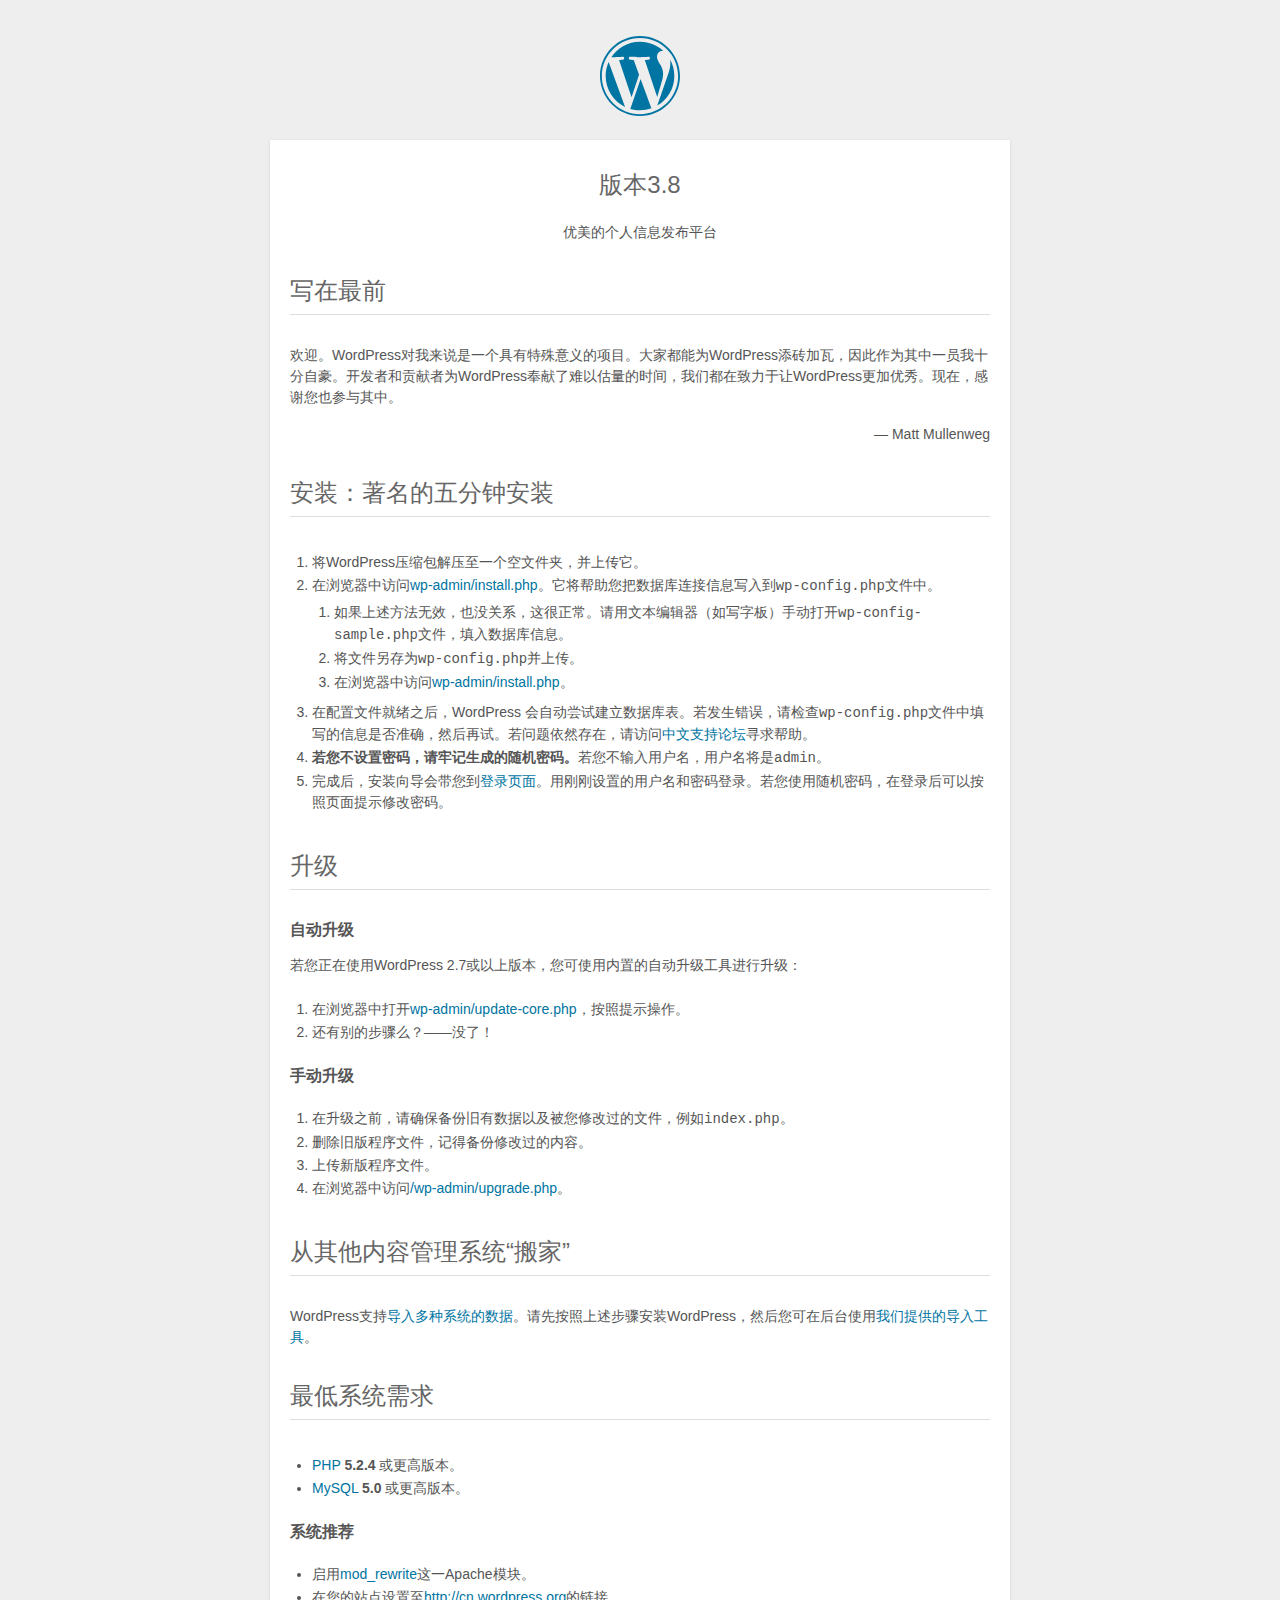
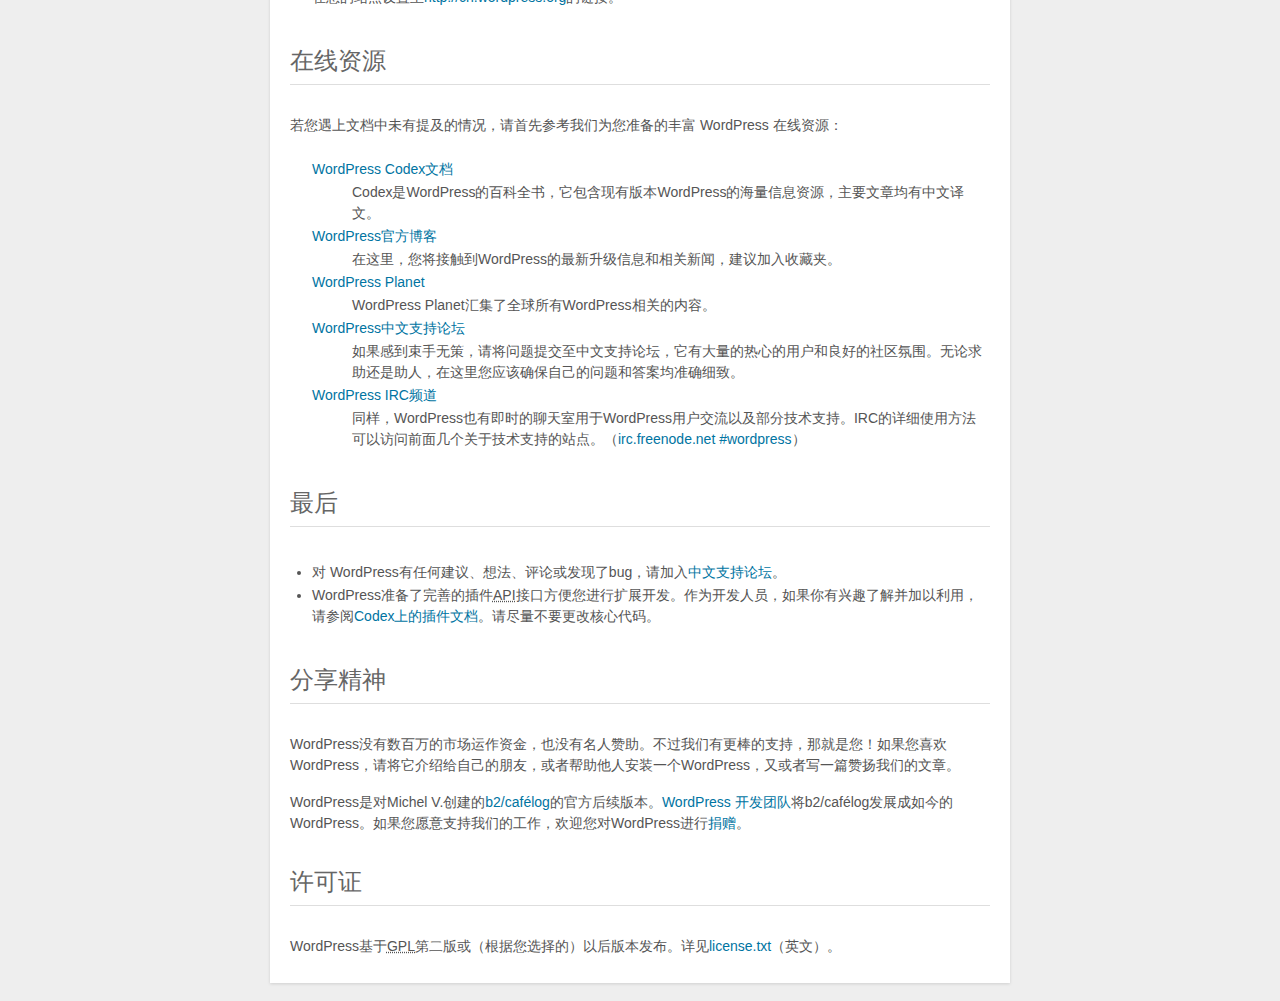
<file: readme.html>
<!DOCTYPE html>
<html>
<head>
	<meta name="viewport" content="width=device-width" />
	<meta http-equiv="Content-Type" content="text/html; charset=utf-8" />
	<title>WordPress &#8250; 说明</title>
	<link rel="stylesheet" href="wp-admin/css/install.css?ver=20100228" type="text/css" />
</head>
<body>
<h1 id="logo">
	<a href="http://wordpress.org/"><img alt="WordPress" src="wp-admin/images/wordpress-logo.png" /></a>
	<br /> 版本3.8
</h1>
<p style="text-align: center">优美的个人信息发布平台</p>

<h1>写在最前</h1>
<p>欢迎。WordPress对我来说是一个具有特殊意义的项目。大家都能为WordPress添砖加瓦，因此作为其中一员我十分自豪。开发者和贡献者为WordPress奉献了难以估量的时间，我们都在致力于让WordPress更加优秀。现在，感谢您也参与其中。</p>
<p style="text-align: right">&#8212; Matt Mullenweg</p>

<h1>安装：著名的五分钟安装</h1>
<ol>
	<li>将WordPress压缩包解压至一个空文件夹，并上传它。</li>
	<li>在浏览器中访问<span class="file"><a href="wp-admin/install.php">wp-admin/install.php</a></span>。它将帮助您把数据库连接信息写入到<code>wp-config.php</code>文件中。
		<ol>
			<li>如果上述方法无效，也没关系，这很正常。请用文本编辑器（如写字板）手动打开<code>wp-config-sample.php</code>文件，填入数据库信息。</li>
			<li>将文件另存为<code>wp-config.php</code>并上传。</li>
			<li>在浏览器中访问<span class="file"><a href="wp-admin/install.php">wp-admin/install.php</a></span>。</li>
		</ol>
	</li>
	<li>在配置文件就绪之后，WordPress 会自动尝试建立数据库表。若发生错误，请检查<code>wp-config.php</code>文件中填写的信息是否准确，然后再试。若问题依然存在，请访问<a href="http://zh-cn.forums.wordpress.org/" title="WordPress支持论坛">中文支持论坛</a>寻求帮助。</li>
	<li><strong>若您不设置密码，请牢记生成的随机密码。</strong>若您不输入用户名，用户名将是<code>admin</code>。</li>
	<li>完成后，安装向导会带您到<a href="wp-login.php">登录页面</a>。用刚刚设置的用户名和密码登录。若您使用随机密码，在登录后可以按照页面提示修改密码。</li>
</ol>

<h1>升级</h1>
<h2>自动升级</h2>
<p>若您正在使用WordPress 2.7或以上版本，您可使用内置的自动升级工具进行升级：</p>
<ol>
	<li>在浏览器中打开<span class="file"><a href="wp-admin/update-core.php">wp-admin/update-core.php</a></span>，按照提示操作。</li>
	<li>还有别的步骤么？——没了！</li>
</ol>

<h2>手动升级</h2>
<ol>
	<li>在升级之前，请确保备份旧有数据以及被您修改过的文件，例如<code>index.php</code>。</li>
	<li>删除旧版程序文件，记得备份修改过的内容。</li>
	<li>上传新版程序文件。</li>
	<li>在浏览器中访问<span class="file"><a href="wp-admin/upgrade.php">/wp-admin/upgrade.php</a>。</span></li>
</ol>

<h1>从其他内容管理系统“搬家”</h1>
<p>WordPress支持<a href="http://codex.wordpress.org/Importing_Content">导入多种系统的数据</a>。请先按照上述步骤安装WordPress，然后您可在后台使用<a href="wp-admin/import.php" title="Import to WordPress">我们提供的导入工具</a>。</p>

<h1>最低系统需求</h1>
<ul>
	<li><a href="http://php.net/">PHP</a> <strong>5.2.4</strong> 或更高版本。</li>
	<li><a href="http://www.mysql.com/">MySQL</a> <strong>5.0</strong> 或更高版本。</li>
</ul>

<h2>系统推荐</h2>
<ul>
	<li>启用<a href="http://httpd.apache.org/docs/2.2/mod/mod_rewrite.html">mod_rewrite</a>这一Apache模块。</li>
	<li>在您的站点设置至<a href="http://cn.wordpress.org/">http://cn.wordpress.org</a>的链接。</li>
</ul>

<h1>在线资源</h1>
<p>若您遇上文档中未有提及的情况，请首先参考我们为您准备的丰富 WordPress 在线资源：</p>
<dl>
	<dt><a href="http://codex.wordpress.org/">WordPress Codex文档</a></dt>
		<dd>Codex是WordPress的百科全书，它包含现有版本WordPress的海量信息资源，主要文章均有中文译文。</dd>
	<dt><a href="http://wordpress.org/news/">WordPress官方博客</a></dt>
		<dd>在这里，您将接触到WordPress的最新升级信息和相关新闻，建议加入收藏夹。</dd>
	<dt><a href="http://planet.wordpress.org/">WordPress Planet</a></dt>
		<dd>WordPress Planet汇集了全球所有WordPress相关的内容。</dd>
	<dt><a href="http://zh-cn.forums.wordpress.org/forum/issues">WordPress中文支持论坛</a></dt>
		<dd>如果感到束手无策，请将问题提交至中文支持论坛，它有大量的热心的用户和良好的社区氛围。无论求助还是助人，在这里您应该确保自己的问题和答案均准确细致。</dd>
	<dt><a href="http://codex.wordpress.org/IRC">WordPress IRC频道</a></dt>
		<dd>同样，WordPress也有即时的聊天室用于WordPress用户交流以及部分技术支持。IRC的详细使用方法可以访问前面几个关于技术支持的站点。（<a href="irc://irc.freenode.net/wordpress">irc.freenode.net #wordpress</a>）</dd>
</dl>

<h1>最后</h1>
<ul>
	<li>对 WordPress有任何建议、想法、评论或发现了bug，请加入<a href="http://zh-cn.forums.wordpress.org/">中文支持论坛</a>。</li>
        <li>WordPress准备了完善的插件<abbr title="应用编程接口">API</abbr>接口方便您进行扩展开发。作为开发人员，如果你有兴趣了解并加以利用，请参阅<a href="http://codex.wordpress.org/Plugin_API">Codex上的插件文档</a>。请尽量不要更改核心代码。</li>
</ul>

<h1>分享精神</h1>
<p>WordPress没有数百万的市场运作资金，也没有名人赞助。不过我们有更棒的支持，那就是您！如果您喜欢WordPress，请将它介绍给自己的朋友，或者帮助他人安装一个WordPress，又或者写一篇赞扬我们的文章。</p>

<p>WordPress是对Michel V.创建的<a href="http://cafelog.com/">b2/caf&#233;log</a>的官方后续版本。<a href="http://wordpress.org/about/">WordPress 开发团队</a>将b2/caf&#233;log发展成如今的WordPress。如果您愿意支持我们的工作，欢迎您对WordPress进行<a href="http://wordpress.org/donate/">捐赠</a>。</p>

<h1>许可证</h1>
<p>WordPress基于<abbr title="GNU通用公共许可证">GPL</abbr>第二版或（根据您选择的）以后版本发布。详见<a href="license.txt">license.txt</a>（英文）。</p>

</body>
</html>
</file>
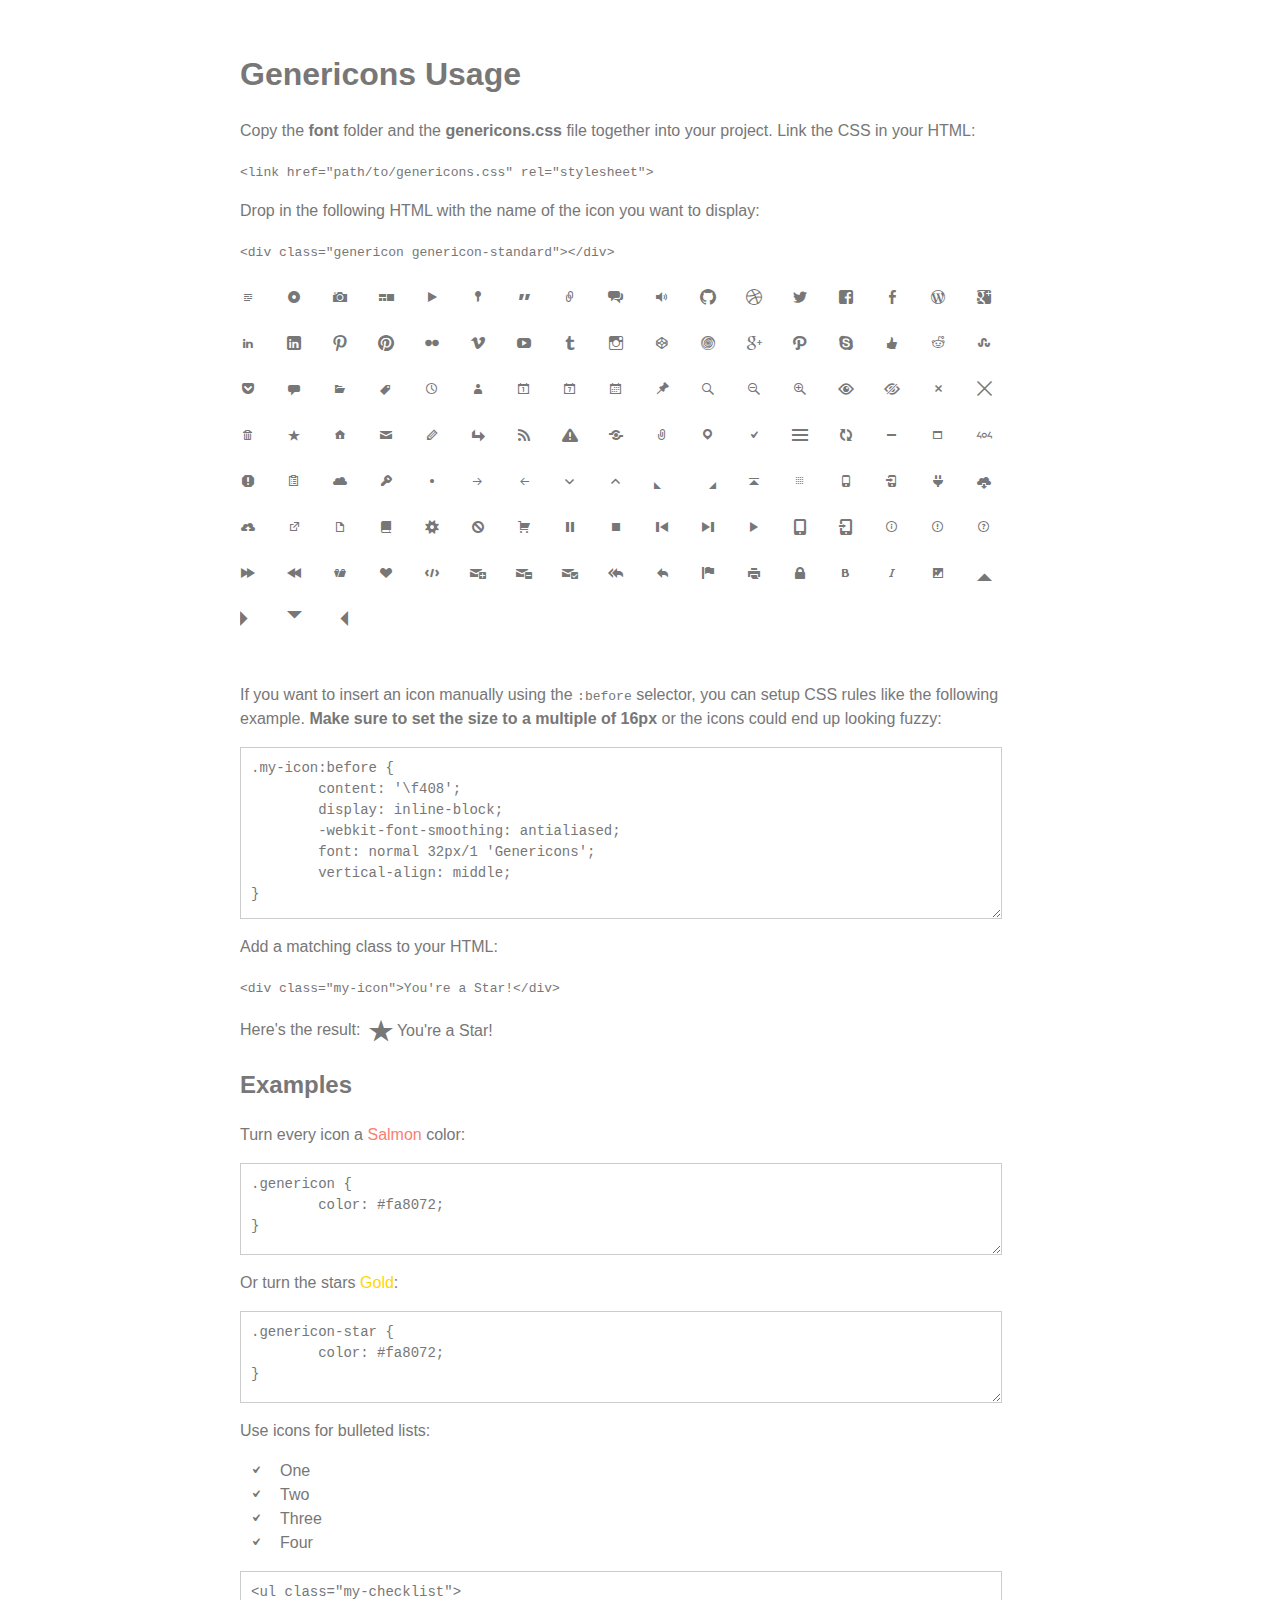
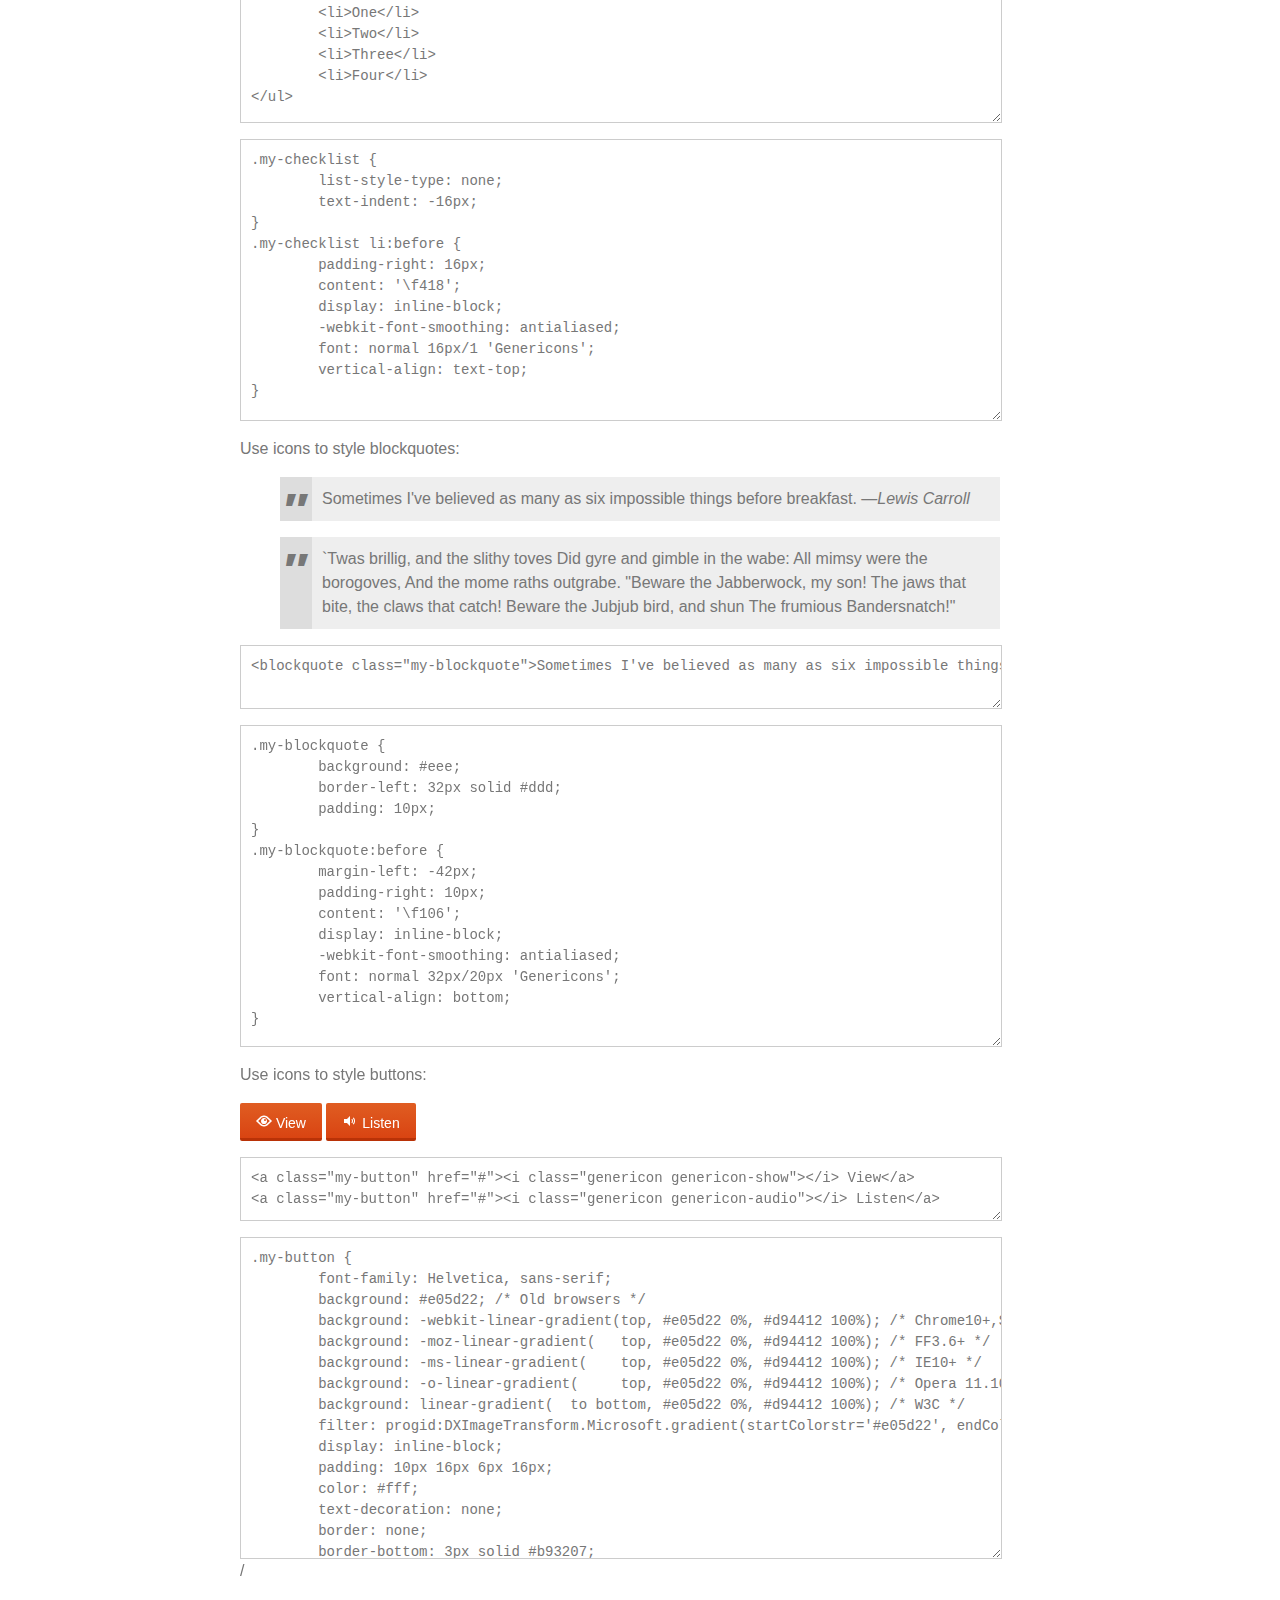
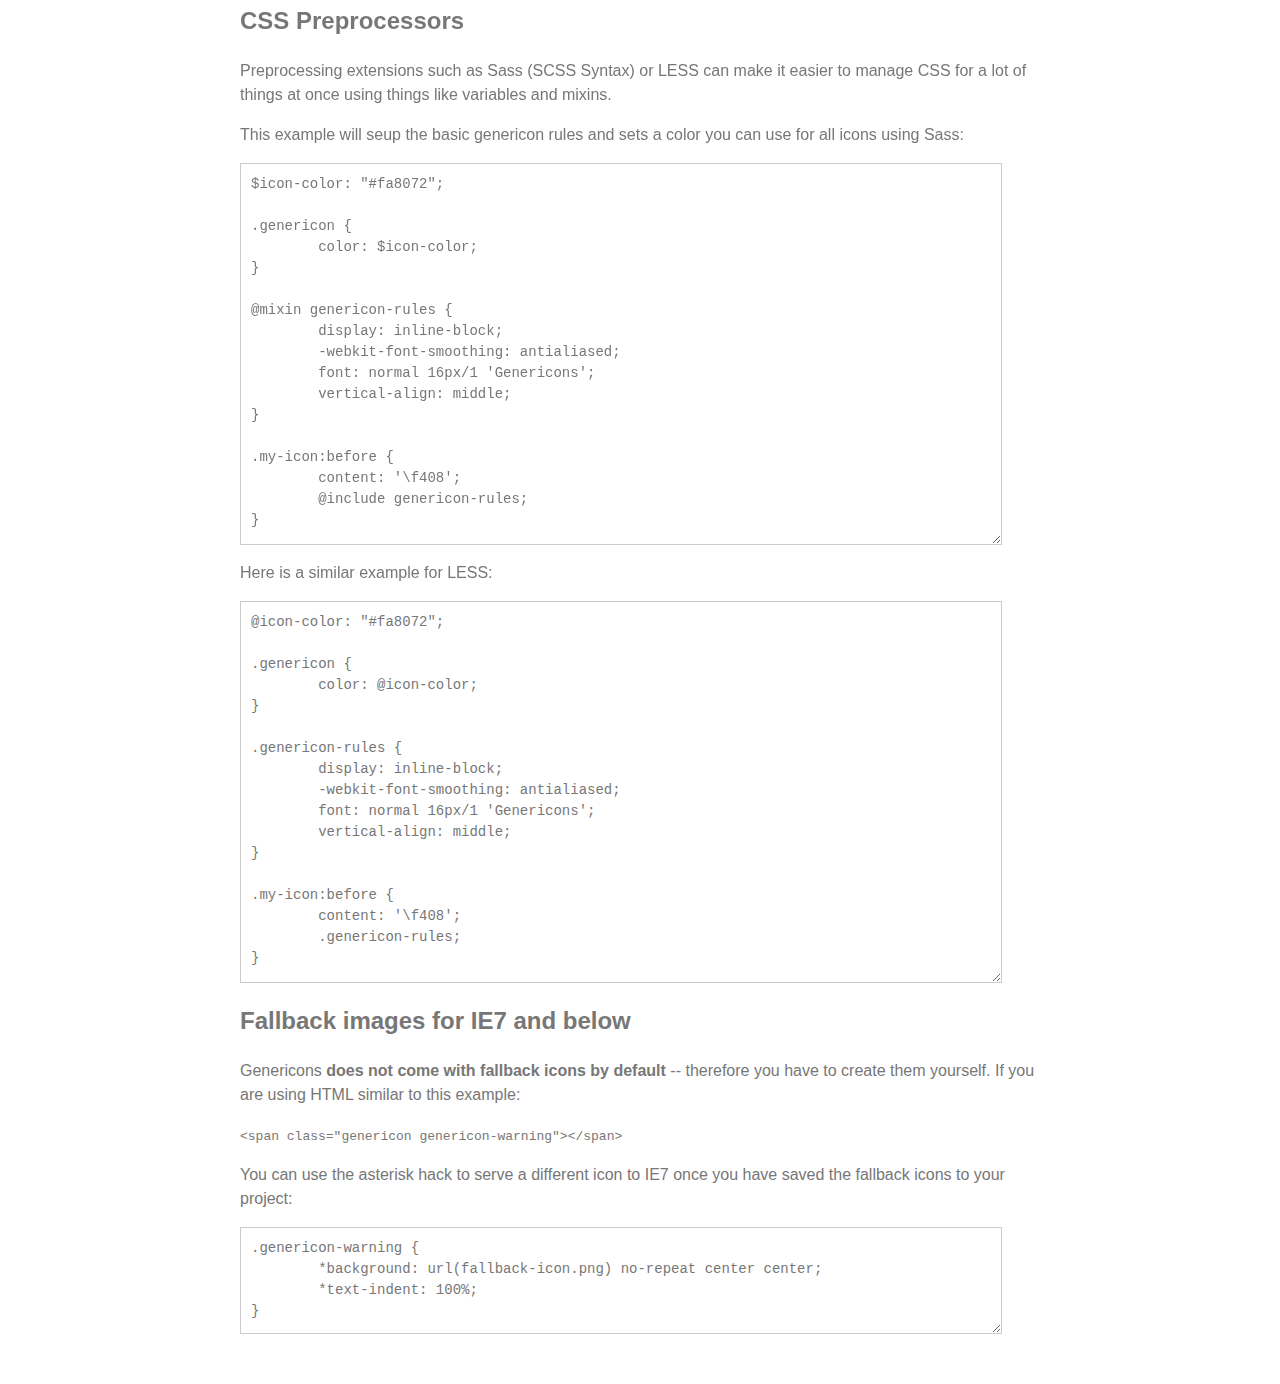
<file: wp-content/themes/twentyfourteen/genericons/example.html>
<!DOCTYPE html>
<html dir="ltr" lang="en">
<head>
<title>Genericons</title>
<link rel="stylesheet" href="genericons.css">
<style type="text/css">
body {
	font-family: sans-serif;
	line-height: 1.5;
	width: 800px;
	margin: 50px auto;
	color: #777;
	background: white;
}
.icons {
	overflow: hidden;
	padding: 10px 0;
}
.icons div {
	cursor: pointer;
	float: left;
	margin: 0 30px 30px 0;
}
.icons:hover div {
	background: #f7f7f7;
}
.code {
        display: block;
        font: 14px/1.5 monospace;
        width: 740px;
        white-space: pre;
        border: 1px solid #ccc;
        padding: 10px;
        color: #777;
        overflow: auto;
}
.my-icon:before {
	content: '\f408';
        display: inline-block;
        -webkit-font-smoothing: antialiased;
        font: normal 32px/1 'Genericons';
        vertical-align: middle;
}
/* For the Examples */
.my-checklist {
	list-style-type: none;
	text-indent: -16px;
}
.my-checklist li:before {
	padding-right: 16px;
	content: '\f418';
        display: inline-block;
        -webkit-font-smoothing: antialiased;
        font: normal 16px/1 'Genericons';
        vertical-align: text-top;
}
.my-blockquote {
	background: #eee;
	border-left: 32px solid #ddd;
	padding: 10px;
}
.my-blockquote:before {
	margin-left: -42px;
	padding-right: 10px;
        content: '\f106';
        display: inline-block;
        -webkit-font-smoothing: antialiased;
        font: normal 32px/20px 'Genericons';
        vertical-align: bottom;
}
.my-button {
	font-family: Helvetica, sans-serif;
	font-size: 14px;
	background: #e05d22; /* Old browsers */
	background: -webkit-linear-gradient(top, #e05d22 0%, #d94412 100%); /* Chrome10+,Safari5.1+ */
	background: -moz-linear-gradient(   top, #e05d22 0%, #d94412 100%); /* FF3.6+ */
	background: -ms-linear-gradient(    top, #e05d22 0%, #d94412 100%); /* IE10+ */
	background: -o-linear-gradient(     top, #e05d22 0%, #d94412 100%); /* Opera 11.10+ */
	background: linear-gradient(  to bottom, #e05d22 0%, #d94412 100%); /* W3C */
	filter: progid:DXImageTransform.Microsoft.gradient(startColorstr='#e05d22', endColorstr='#d94412', GradientType=0); /* IE6-9 */
	display: inline-block;
	padding: 10px 16px 4px 16px;
	color: #fff;
	text-decoration: none;
	border: none;
	border-bottom: 3px solid #b93207;
	border-radius: 2px;
}
.my-button:hover,
.my-button:focus {
	background: #ed6a31; /* Old browsers */
	background: -webkit-linear-gradient(top, #ed6a31 0%, #e55627 100%); /* Chrome10+,Safari5.1+ */
	background: -moz-linear-gradient(   top, #ed6a31 0%, #e55627 100%); /* FF3.6+ */
	background: -ms-linear-gradient(    top, #ed6a31 0%, #e55627 100%); /* IE10+ */
	background: -o-linear-gradient(     top, #ed6a31 0%, #e55627 100%); /* Opera 11.10+ */
	background: linear-gradient(  to bottom, #ed6a31 0%, #e55627 100%); /* W3C */
	filter: progid:DXImageTransform.Microsoft.gradient(startColorstr='#ed6a31', endColorstr='#e55627', GradientType=0); /* IE6-9 */
	outline: none;
}
.my-button:active {
	background: #d94412; /* Old browsers */
	background: -webkit-linear-gradient(top, #d94412 0%, #e05d22 100%); /* Chrome10+,Safari5.1+ */
	background: -moz-linear-gradient(   top, #d94412 0%, #e05d22 100%); /* FF3.6+ */
	background: -ms-linear-gradient(    top, #d94412 0%, #e05d22 100%); /* IE10+ */
	background: -o-linear-gradient(     top, #d94412 0%, #e05d22 100%); /* Opera 11.10+ */
	background: linear-gradient(  to bottom, #d94412 0%, #e05d22 100%); /* W3C */
	filter: progid:DXImageTransform.Microsoft.gradient(startColorstr='#d94412', endColorstr='#e05d22', GradientType=0); /* IE6-9 */
	border: none;
	border-top: 3px solid #b93207;
	padding: 6px 16px 7px 16px;
}
</style>
</head>
<body>

<div class="section">

	<h1>Genericons Usage</h1>

	<p>Copy the <strong>font</strong> folder and the <strong>genericons.css</strong> file together into your project. Link the CSS in your HTML:</p>

	<p><code>&lt;link href="path/to/genericons.css" rel="stylesheet"&gt;</code></p>

	<p>Drop in the following HTML with the name of the icon you want to display:</p>

	<p><code>&lt;div class="genericon genericon-standard"&gt;&lt;/div&gt;</code></p>

	<div class="icons">
	
		<!-- post formats -->
		<div alt="f100" class="genericon genericon-standard"></div>
		<div alt="f101" class="genericon genericon-aside"></div>
		<div alt="f102" class="genericon genericon-image"></div>
		<div alt="f103" class="genericon genericon-gallery"></div>
		<div alt="f104" class="genericon genericon-video"></div>
		<div alt="f105" class="genericon genericon-status"></div>
		<div alt="f106" class="genericon genericon-quote"></div>
		<div alt="f107" class="genericon genericon-link"></div>
		<div alt="f108" class="genericon genericon-chat"></div>
		<div alt="f109" class="genericon genericon-audio"></div>

		<!-- social icons -->
		<div alt="f200" class="genericon genericon-github"></div>
		<div alt="f201" class="genericon genericon-dribbble"></div>
		<div alt="f202" class="genericon genericon-twitter"></div>
		<div alt="f203" class="genericon genericon-facebook"></div>
		<div alt="f204" class="genericon genericon-facebook-alt"></div>
		<div alt="f205" class="genericon genericon-wordpress"></div>
		<div alt="f206" class="genericon genericon-googleplus"></div>
		<div alt="f207" class="genericon genericon-linkedin"></div>
		<div alt="f208" class="genericon genericon-linkedin-alt"></div>
		<div alt="f209" class="genericon genericon-pinterest"></div>
		<div alt="f210" class="genericon genericon-pinterest-alt"></div>
		<div alt="f211" class="genericon genericon-flickr"></div>
		<div alt="f212" class="genericon genericon-vimeo"></div>
		<div alt="f213" class="genericon genericon-youtube"></div>
		<div alt="f214" class="genericon genericon-tumblr"></div>
		<div alt="f215" class="genericon genericon-instagram"></div>
		<div alt="f216" class="genericon genericon-codepen"></div>
		<div alt="f217" class="genericon genericon-polldaddy"></div>
		<div alt="f218" class="genericon genericon-googleplus-alt"></div>
		<div alt="f219" class="genericon genericon-path"></div>
		<div alt="f220" class="genericon genericon-skype"></div>
		<div alt="f221" class="genericon genericon-digg"></div>
		<div alt="f222" class="genericon genericon-reddit"></div>
		<div alt="f223" class="genericon genericon-stumbleupon"></div>
		<div alt="f224" class="genericon genericon-pocket"></div>

		<!-- meta icons -->
		<div alt="f300" class="genericon genericon-comment"></div>
		<div alt="f301" class="genericon genericon-category"></div>
		<div alt="f302" class="genericon genericon-tag"></div>
		<div alt="f303" class="genericon genericon-time"></div>
		<div alt="f304" class="genericon genericon-user"></div>
		<div alt="f305" class="genericon genericon-day"></div>
		<div alt="f306" class="genericon genericon-week"></div>
		<div alt="f307" class="genericon genericon-month"></div>
		<div alt="f308" class="genericon genericon-pinned"></div>

		<!-- other icons -->
		<div alt="f400" class="genericon genericon-search"></div>
		<div alt="f401" class="genericon genericon-unzoom"></div>
		<div alt="f402" class="genericon genericon-zoom"></div>
		<div alt="f403" class="genericon genericon-show"></div>
		<div alt="f404" class="genericon genericon-hide"></div>
		<div alt="f405" class="genericon genericon-close"></div>
		<div alt="f406" class="genericon genericon-close-alt"></div>
		<div alt="f407" class="genericon genericon-trash"></div>
		<div alt="f408" class="genericon genericon-star"></div>
		<div alt="f409" class="genericon genericon-home"></div>
		<div alt="f410" class="genericon genericon-mail"></div>
		<div alt="f411" class="genericon genericon-edit"></div>
		<div alt="f412" class="genericon genericon-reply"></div>
		<div alt="f413" class="genericon genericon-feed"></div>
		<div alt="f414" class="genericon genericon-warning"></div>
		<div alt="f415" class="genericon genericon-share"></div>
		<div alt="f416" class="genericon genericon-attachment"></div>
		<div alt="f417" class="genericon genericon-location"></div>
		<div alt="f418" class="genericon genericon-checkmark"></div>
		<div alt="f419" class="genericon genericon-menu"></div>
		<div alt="f420" class="genericon genericon-refresh"></div>
		<div alt="f421" class="genericon genericon-minimize"></div>
		<div alt="f422" class="genericon genericon-maximize"></div>
		<div alt="f423" class="genericon genericon-404"></div>
		<div alt="f424" class="genericon genericon-spam"></div>
		<div alt="f425" class="genericon genericon-summary"></div>
		<div alt="f426" class="genericon genericon-cloud"></div>
		<div alt="f427" class="genericon genericon-key"></div>
		<div alt="f428" class="genericon genericon-dot"></div>
		<div alt="f429" class="genericon genericon-next"></div>
		<div alt="f430" class="genericon genericon-previous"></div>
		<div alt="f431" class="genericon genericon-expand"></div>
		<div alt="f432" class="genericon genericon-collapse"></div>
		<div alt="f433" class="genericon genericon-dropdown"></div>
		<div alt="f434" class="genericon genericon-dropdown-left"></div>
		<div alt="f435" class="genericon genericon-top"></div>
		<div alt="f436" class="genericon genericon-draggable"></div>
		<div alt="f437" class="genericon genericon-phone"></div>
		<div alt="f438" class="genericon genericon-send-to-phone"></div>
		<div alt="f439" class="genericon genericon-plugin"></div>
		<div alt="f440" class="genericon genericon-cloud-download"></div>
		<div alt="f441" class="genericon genericon-cloud-upload"></div>
		<div alt="f442" class="genericon genericon-external"></div>
		<div alt="f443" class="genericon genericon-document"></div>
		<div alt="f444" class="genericon genericon-book"></div>
		<div alt="f445" class="genericon genericon-cog"></div>
		<div alt="f446" class="genericon genericon-unapprove"></div>
		<div alt="f447" class="genericon genericon-cart"></div>
		<div alt="f448" class="genericon genericon-pause"></div>
		<div alt="f449" class="genericon genericon-stop"></div>
		<div alt="f450" class="genericon genericon-skip-back"></div>
		<div alt="f451" class="genericon genericon-skip-ahead"></div>
		<div alt="f452" class="genericon genericon-play"></div>
		<div alt="f453" class="genericon genericon-tablet"></div>
		<div alt="f454" class="genericon genericon-send-to-tablet"></div>
		<div alt="f455" class="genericon genericon-info"></div>
		<div alt="f456" class="genericon genericon-notice"></div>
		<div alt="f457" class="genericon genericon-help"></div>
		<div alt="f458" class="genericon genericon-fastforward"></div>
		<div alt="f459" class="genericon genericon-rewind"></div>
		<div alt="f460" class="genericon genericon-portfolio"></div>
		<div alt="f461" class="genericon genericon-heart"></div>
		<div alt="f462" class="genericon genericon-code"></div>
		<div alt="f463" class="genericon genericon-subscribe"></div>
		<div alt="f464" class="genericon genericon-unsubscribe"></div>
		<div alt="f465" class="genericon genericon-subscribed"></div>
		<div alt="f466" class="genericon genericon-reply-alt"></div>
		<div alt="f467" class="genericon genericon-reply-single"></div>
		<div alt="f468" class="genericon genericon-flag"></div>
		<div alt="f469" class="genericon genericon-print"></div>
		<div alt="f470" class="genericon genericon-lock"></div>
		<div alt="f471" class="genericon genericon-bold"></div>
		<div alt="f472" class="genericon genericon-italic"></div>
		<div alt="f473" class="genericon genericon-picture"></div>

		<!-- generic shapes -->
		<div alt="f500" class="genericon genericon-uparrow"></div>
		<div alt="f501" class="genericon genericon-rightarrow"></div>
		<div alt="f502" class="genericon genericon-downarrow"></div>
		<div alt="f503" class="genericon genericon-leftarrow"></div>

	</div>

	<p>If you want to insert an icon manually using the <code>:before</code> selector, you can setup CSS rules like the following example. <strong>Make sure to set the size to a multiple of 16px</strong> or the icons could end up looking fuzzy:</p>

<p><textarea class="code" style="min-height: 150px;" onclick="select();">.my-icon:before {
	content: '\f408';
        display: inline-block;
        -webkit-font-smoothing: antialiased;
        font: normal 32px/1 'Genericons';
        vertical-align: middle;
}</textarea></p>

	<p>Add a matching class to your HTML:</p>

	<p><code>&lt;div class="my-icon"&gt;You're a Star!&lt;/div&gt;</code></p>

	<p>Here's the result: <span class="my-icon">You're a Star!</span></p>

	<h2>Examples</h2>

	<p>Turn every icon a <span style="color: #fa8072;">Salmon</span> color:</p>

<p><textarea class="code" style="min-height: 70px" onclick="select();">
.genericon {
	color: #fa8072;
}</textarea></p>

	<p>Or turn the stars <span style="color: #ffd700;">Gold</span>:</p>

<p><textarea class="code" style="min-height: 70px" onclick="select();">
.genericon-star {
	color: #fa8072;
}</textarea></p>

	<p>Use icons for bulleted lists:</p>

	<ul class="my-checklist">
		<li>One</li>
		<li>Two</li>
		<li>Three</li>
		<li>Four</li>
	</ul>

<p><textarea class="code" style="min-height: 130px" onclick="select();">
<ul class="my-checklist">
	<li>One</li>
	<li>Two</li>
	<li>Three</li>
	<li>Four</li>
</ul></textarea></p>

<p><textarea class="code" style="min-height: 260px;" onclick="select();">
.my-checklist {
	list-style-type: none;
	text-indent: -16px;
}
.my-checklist li:before {
	padding-right: 16px;
	content: '\f418';
        display: inline-block;
        -webkit-font-smoothing: antialiased;
        font: normal 16px/1 'Genericons';
        vertical-align: text-top;
}</textarea></p>

	<p>Use icons to style blockquotes:</p>

	<blockquote class="my-blockquote">Sometimes I've believed as many as six impossible things before breakfast. &mdash;<em>Lewis Carroll</em></blockquote>
	<blockquote class="my-blockquote">`Twas brillig, and the slithy toves Did gyre and gimble in the wabe: All mimsy were the borogoves, And the mome raths outgrabe. "Beware the Jabberwock, my son!  The jaws that bite, the claws that catch!  Beware the Jubjub bird, and shun The frumious Bandersnatch!"</blockquote>

<p><textarea class="code" style="min-height: 40px;" onclick="select();"><blockquote class="my-blockquote">Sometimes I've believed as many as six impossible things before breakfast. &mdash;<em>Lewis Carroll</em></blockquote></textarea></p>

<p><textarea class="code" style="min-height: 300px;" onclick="select();">
.my-blockquote {
	background: #eee;
	border-left: 32px solid #ddd;
	padding: 10px;
}
.my-blockquote:before {
	margin-left: -42px;
	padding-right: 10px;
        content: '\f106';
        display: inline-block;
        -webkit-font-smoothing: antialiased;
        font: normal 32px/20px 'Genericons';
        vertical-align: bottom;
} </textarea></p>

	<p>Use icons to style buttons:</p>

	<a class="my-button" href="javascript:void()"><i class="genericon genericon-show"></i> View</a>
	<a class="my-button" href="javascript:void()"><i class="genericon genericon-audio"></i> Listen</a>

<p><textarea class="code" style="min-height: 40px;" onclick="select();"><a class="my-button" href="#"><i class="genericon genericon-show"></i> View</a>
<a class="my-button" href="#"><i class="genericon genericon-audio"></i> Listen</a></textarea></p>

<p><textarea class="code" style="min-height: 300px;" onclick="select();">
.my-button {
	font-family: Helvetica, sans-serif;
	background: #e05d22; /* Old browsers */
	background: -webkit-linear-gradient(top, #e05d22 0%, #d94412 100%); /* Chrome10+,Safari5.1+ */
	background: -moz-linear-gradient(   top, #e05d22 0%, #d94412 100%); /* FF3.6+ */
	background: -ms-linear-gradient(    top, #e05d22 0%, #d94412 100%); /* IE10+ */
	background: -o-linear-gradient(     top, #e05d22 0%, #d94412 100%); /* Opera 11.10+ */
	background: linear-gradient(  to bottom, #e05d22 0%, #d94412 100%); /* W3C */
	filter: progid:DXImageTransform.Microsoft.gradient(startColorstr='#e05d22', endColorstr='#d94412', GradientType=0); /* IE6-9 */
	display: inline-block;
	padding: 10px 16px 6px 16px;
	color: #fff;
	text-decoration: none;
	border: none;
	border-bottom: 3px solid #b93207;
	border-radius: 2px;
}

.my-button:hover,
.my-button:focus {
	background: #ed6a31; /* Old browsers */
	background: -webkit-linear-gradient(top, #ed6a31 0%, #e55627 100%); /* Chrome10+,Safari5.1+ */
	background: -moz-linear-gradient(   top, #ed6a31 0%, #e55627 100%); /* FF3.6+ */
	background: -ms-linear-gradient(    top, #ed6a31 0%, #e55627 100%); /* IE10+ */
	background: -o-linear-gradient(     top, #ed6a31 0%, #e55627 100%); /* Opera 11.10+ */
	background: linear-gradient(  to bottom, #ed6a31 0%, #e55627 100%); /* W3C */
	filter: progid:DXImageTransform.Microsoft.gradient(startColorstr='#ed6a31', endColorstr='#e55627', GradientType=0); /* IE6-9 */
	outline: none;
}

.my-button:active {
	background: #d94412; /* Old browsers */
	background: -webkit-linear-gradient(top, #d94412 0%, #e05d22 100%); /* Chrome10+,Safari5.1+ */
	background: -moz-linear-gradient(   top, #d94412 0%, #e05d22 100%); /* FF3.6+ */
	background: -ms-linear-gradient(    top, #d94412 0%, #e05d22 100%); /* IE10+ */
	background: -o-linear-gradient(     top, #d94412 0%, #e05d22 100%); /* Opera 11.10+ */
	background: linear-gradient(  to bottom, #d94412 0%, #e05d22 100%); /* W3C */
	filter: progid:DXImageTransform.Microsoft.gradient(startColorstr='#d94412', endColorstr='#e05d22', GradientType=0); /* IE6-9 */
	border: none;
	border-top: 3px solid #b93207;
	padding: 6px 16px 10px 16px;
}</textarea>/</p>

	<h2>CSS Preprocessors</h2>

	<p>Preprocessing extensions such as Sass (SCSS Syntax) or LESS</a> can make it easier to manage CSS for a lot of things at once using things like variables and mixins.</p>

	<p>This example will seup the basic genericon rules and sets a color you can use for all icons using Sass:</p>

<p><textarea class="code" style="min-height: 360px;" onclick="select();">$icon-color: "#fa8072";

.genericon {
        color: $icon-color;
}

@mixin genericon-rules {
        display: inline-block;
        -webkit-font-smoothing: antialiased;
        font: normal 16px/1 'Genericons';
        vertical-align: middle;
}

.my-icon:before {
	content: '\f408';
        @include genericon-rules;
}</textarea></p>

	<p>Here is a similar example for LESS:</p>

<p><textarea class="code" style="min-height: 360px;" onclick="select();">@icon-color: "#fa8072";

.genericon {
        color: @icon-color;
}

.genericon-rules {
        display: inline-block;
        -webkit-font-smoothing: antialiased;
        font: normal 16px/1 'Genericons';
        vertical-align: middle;
}

.my-icon:before {
	content: '\f408';
        .genericon-rules;
}</textarea></p>

	<h2>Fallback images for IE7 and below</h2>

	<p>Genericons <strong>does not come with fallback icons by default</strong> -- therefore you have to create them yourself. If you are using HTML similar to this example:

	<p><code>&lt;span class="genericon genericon-warning"&gt;&lt;/span&gt;</code></p>

	<p>You can use the asterisk hack to serve a different icon to IE7 once you have saved the fallback icons to your project:</p>

<textarea class="code" style="min-height: 85px;" onclick="select();">.genericon-warning {
        *background: url(fallback-icon.png) no-repeat center center;
        *text-indent: 100%;
}</textarea>

</div>

</body>
</html>
</file>
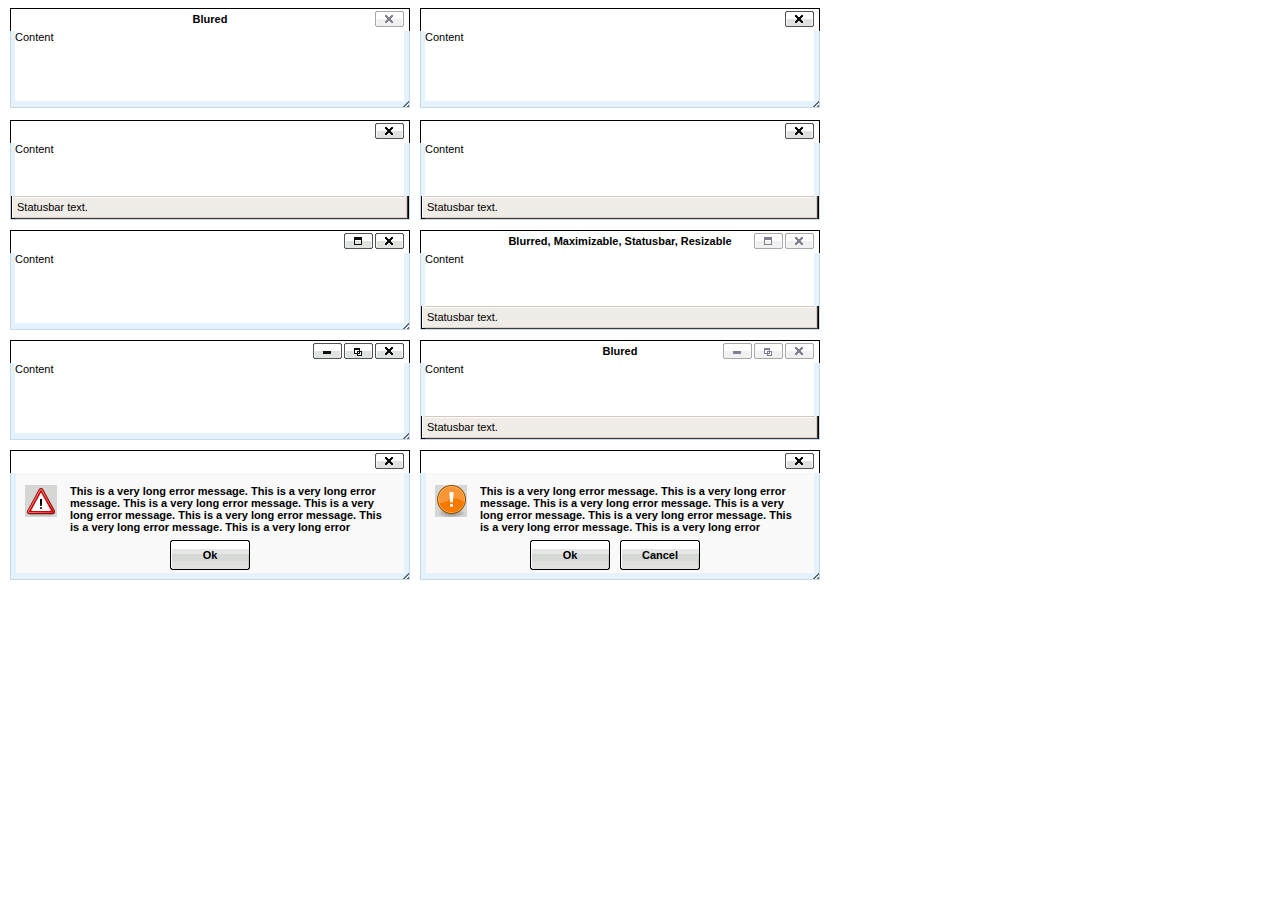
<file: wp-includes/js/tinymce/plugins/inlinepopups/template.htm>
<!-- <!DOCTYPE html PUBLIC "-//W3C//DTD XHTML 1.0 Strict//EN" "http://www.w3.org/TR/xhtml1/DTD/xhtml1-strict.dtd"> -->
<html xmlns="http://www.w3.org/1999/xhtml">
<head>
<title>Template for dialogs</title>
<link rel="stylesheet" type="text/css" href="skins/clearlooks2/window.css?ver=359-20131010" />
</head>
<body>

<div class="mceEditor">
	<div class="clearlooks2" style="width:400px; height:100px; left:10px;">
		<div class="mceWrapper">
			<div class="mceTop">
				<div class="mceLeft"></div>
				<div class="mceCenter"></div>
				<div class="mceRight"></div>
				<span>Blured</span>
			</div>

			<div class="mceMiddle">
				<div class="mceLeft"></div>
				<span>Content</span>
				<div class="mceRight"></div>
			</div>

			<div class="mceBottom">
				<div class="mceLeft"></div>
				<div class="mceCenter"></div>
				<div class="mceRight"></div>
				<span>Statusbar text.</span>
			</div>

			<a class="mceMove" href="#"></a>
			<a class="mceMin" href="#"></a>
			<a class="mceMax" href="#"></a>
			<a class="mceMed" href="#"></a>
			<a class="mceClose" href="#"></a>
			<a class="mceResize mceResizeN" href="#"></a>
			<a class="mceResize mceResizeS" href="#"></a>
			<a class="mceResize mceResizeW" href="#"></a>
			<a class="mceResize mceResizeE" href="#"></a>
			<a class="mceResize mceResizeNW" href="#"></a>
			<a class="mceResize mceResizeNE" href="#"></a>
			<a class="mceResize mceResizeSW" href="#"></a>
			<a class="mceResize mceResizeSE" href="#"></a>
		</div>
	</div>

	<div class="clearlooks2" style="width:400px; height:100px; left:420px;">
		<div class="mceWrapper mceMovable mceFocus">
			<div class="mceTop">
				<div class="mceLeft"></div>
				<div class="mceCenter"></div>
				<div class="mceRight"></div>
				<span>Focused</span>
			</div>

			<div class="mceMiddle">
				<div class="mceLeft"></div>
				<span>Content</span>
				<div class="mceRight"></div>
			</div>

			<div class="mceBottom">
				<div class="mceLeft"></div>
				<div class="mceCenter"></div>
				<div class="mceRight"></div>
				<span>Statusbar text.</span>
			</div>

			<a class="mceMove" href="#"></a>
			<a class="mceMin" href="#"></a>
			<a class="mceMax" href="#"></a>
			<a class="mceMed" href="#"></a>
			<a class="mceClose" href="#"></a>
			<a class="mceResize mceResizeN" href="#"></a>
			<a class="mceResize mceResizeS" href="#"></a>
			<a class="mceResize mceResizeW" href="#"></a>
			<a class="mceResize mceResizeE" href="#"></a>
			<a class="mceResize mceResizeNW" href="#"></a>
			<a class="mceResize mceResizeNE" href="#"></a>
			<a class="mceResize mceResizeSW" href="#"></a>
			<a class="mceResize mceResizeSE" href="#"></a>
		</div>
	</div>

	<div class="clearlooks2" style="width:400px; height:100px; left:10px; top:120px;">
		<div class="mceWrapper mceMovable mceFocus mceStatusbar">
			<div class="mceTop">
				<div class="mceLeft"></div>
				<div class="mceCenter"></div>
				<div class="mceRight"></div>
				<span>Statusbar</span>
			</div>

			<div class="mceMiddle">
				<div class="mceLeft"></div>
				<span>Content</span>
				<div class="mceRight"></div>
			</div>

			<div class="mceBottom">
				<div class="mceLeft"></div>
				<div class="mceCenter"></div>
				<div class="mceRight"></div>
				<span>Statusbar text.</span>
			</div>

			<a class="mceMove" href="#"></a>
			<a class="mceMin" href="#"></a>
			<a class="mceMax" href="#"></a>
			<a class="mceMed" href="#"></a>
			<a class="mceClose" href="#"></a>
			<a class="mceResize mceResizeN" href="#"></a>
			<a class="mceResize mceResizeS" href="#"></a>
			<a class="mceResize mceResizeW" href="#"></a>
			<a class="mceResize mceResizeE" href="#"></a>
			<a class="mceResize mceResizeNW" href="#"></a>
			<a class="mceResize mceResizeNE" href="#"></a>
			<a class="mceResize mceResizeSW" href="#"></a>
			<a class="mceResize mceResizeSE" href="#"></a>
		</div>
	</div>

	<div class="clearlooks2" style="width:400px; height:100px; left:420px; top:120px;">
		<div class="mceWrapper mceMovable mceFocus mceStatusbar mceResizable">
			<div class="mceTop">
				<div class="mceLeft"></div>
				<div class="mceCenter"></div>
				<div class="mceRight"></div>
				<span>Statusbar, Resizable</span>
			</div>

			<div class="mceMiddle">
				<div class="mceLeft"></div>
				<span>Content</span>
				<div class="mceRight"></div>
			</div>

			<div class="mceBottom">
				<div class="mceLeft"></div>
				<div class="mceCenter"></div>
				<div class="mceRight"></div>
				<span>Statusbar text.</span>
			</div>

			<a class="mceMove" href="#"></a>
			<a class="mceMin" href="#"></a>
			<a class="mceMax" href="#"></a>
			<a class="mceMed" href="#"></a>
			<a class="mceClose" href="#"></a>
			<a class="mceResize mceResizeN" href="#"></a>
			<a class="mceResize mceResizeS" href="#"></a>
			<a class="mceResize mceResizeW" href="#"></a>
			<a class="mceResize mceResizeE" href="#"></a>
			<a class="mceResize mceResizeNW" href="#"></a>
			<a class="mceResize mceResizeNE" href="#"></a>
			<a class="mceResize mceResizeSW" href="#"></a>
			<a class="mceResize mceResizeSE" href="#"></a>
		</div>
	</div>

	<div class="clearlooks2" style="width:400px; height:100px; left:10px; top:230px;">
		<div class="mceWrapper mceMovable mceFocus mceResizable mceMaximizable">
			<div class="mceTop">
				<div class="mceLeft"></div>
				<div class="mceCenter"></div>
				<div class="mceRight"></div>
				<span>Resizable, Maximizable</span>
			</div>

			<div class="mceMiddle">
				<div class="mceLeft"></div>
				<span>Content</span>
				<div class="mceRight"></div>
			</div>

			<div class="mceBottom">
				<div class="mceLeft"></div>
				<div class="mceCenter"></div>
				<div class="mceRight"></div>
				<span>Statusbar text.</span>
			</div>

			<a class="mceMove" href="#"></a>
			<a class="mceMin" href="#"></a>
			<a class="mceMax" href="#"></a>
			<a class="mceMed" href="#"></a>
			<a class="mceClose" href="#"></a>
			<a class="mceResize mceResizeN" href="#"></a>
			<a class="mceResize mceResizeS" href="#"></a>
			<a class="mceResize mceResizeW" href="#"></a>
			<a class="mceResize mceResizeE" href="#"></a>
			<a class="mceResize mceResizeNW" href="#"></a>
			<a class="mceResize mceResizeNE" href="#"></a>
			<a class="mceResize mceResizeSW" href="#"></a>
			<a class="mceResize mceResizeSE" href="#"></a>
		</div>
	</div>

	<div class="clearlooks2" style="width:400px; height:100px; left:420px; top:230px;">
		<div class="mceWrapper mceMovable mceStatusbar mceResizable mceMaximizable">
			<div class="mceTop">
				<div class="mceLeft"></div>
				<div class="mceCenter"></div>
				<div class="mceRight"></div>
				<span>Blurred, Maximizable, Statusbar, Resizable</span>
			</div>

			<div class="mceMiddle">
				<div class="mceLeft"></div>
				<span>Content</span>
				<div class="mceRight"></div>
			</div>

			<div class="mceBottom">
				<div class="mceLeft"></div>
				<div class="mceCenter"></div>
				<div class="mceRight"></div>
				<span>Statusbar text.</span>
			</div>

			<a class="mceMove" href="#"></a>
			<a class="mceMin" href="#"></a>
			<a class="mceMax" href="#"></a>
			<a class="mceMed" href="#"></a>
			<a class="mceClose" href="#"></a>
			<a class="mceResize mceResizeN" href="#"></a>
			<a class="mceResize mceResizeS" href="#"></a>
			<a class="mceResize mceResizeW" href="#"></a>
			<a class="mceResize mceResizeE" href="#"></a>
			<a class="mceResize mceResizeNW" href="#"></a>
			<a class="mceResize mceResizeNE" href="#"></a>
			<a class="mceResize mceResizeSW" href="#"></a>
			<a class="mceResize mceResizeSE" href="#"></a>
		</div>
	</div>

	<div class="clearlooks2" style="width:400px; height:100px; left:10px; top:340px;">
		<div class="mceWrapper mceMovable mceFocus mceResizable mceMaximized mceMinimizable mceMaximizable">
			<div class="mceTop">
				<div class="mceLeft"></div>
				<div class="mceCenter"></div>
				<div class="mceRight"></div>
				<span>Maximized, Maximizable, Minimizable</span>
			</div>

			<div class="mceMiddle">
				<div class="mceLeft"></div>
				<span>Content</span>
				<div class="mceRight"></div>
			</div>

			<div class="mceBottom">
				<div class="mceLeft"></div>
				<div class="mceCenter"></div>
				<div class="mceRight"></div>
				<span>Statusbar text.</span>
			</div>

			<a class="mceMove" href="#"></a>
			<a class="mceMin" href="#"></a>
			<a class="mceMax" href="#"></a>
			<a class="mceMed" href="#"></a>
			<a class="mceClose" href="#"></a>
			<a class="mceResize mceResizeN" href="#"></a>
			<a class="mceResize mceResizeS" href="#"></a>
			<a class="mceResize mceResizeW" href="#"></a>
			<a class="mceResize mceResizeE" href="#"></a>
			<a class="mceResize mceResizeNW" href="#"></a>
			<a class="mceResize mceResizeNE" href="#"></a>
			<a class="mceResize mceResizeSW" href="#"></a>
			<a class="mceResize mceResizeSE" href="#"></a>
		</div>
	</div>

	<div class="clearlooks2" style="width:400px; height:100px; left:420px; top:340px;">
		<div class="mceWrapper mceMovable mceStatusbar mceResizable mceMaximized mceMinimizable mceMaximizable">
			<div class="mceTop">
				<div class="mceLeft"></div>
				<div class="mceCenter"></div>
				<div class="mceRight"></div>
				<span>Blured</span>
			</div>

			<div class="mceMiddle">
				<div class="mceLeft"></div>
				<span>Content</span>
				<div class="mceRight"></div>
			</div>

			<div class="mceBottom">
				<div class="mceLeft"></div>
				<div class="mceCenter"></div>
				<div class="mceRight"></div>
				<span>Statusbar text.</span>
			</div>

			<a class="mceMove" href="#"></a>
			<a class="mceMin" href="#"></a>
			<a class="mceMax" href="#"></a>
			<a class="mceMed" href="#"></a>
			<a class="mceClose" href="#"></a>
			<a class="mceResize mceResizeN" href="#"></a>
			<a class="mceResize mceResizeS" href="#"></a>
			<a class="mceResize mceResizeW" href="#"></a>
			<a class="mceResize mceResizeE" href="#"></a>
			<a class="mceResize mceResizeNW" href="#"></a>
			<a class="mceResize mceResizeNE" href="#"></a>
			<a class="mceResize mceResizeSW" href="#"></a>
			<a class="mceResize mceResizeSE" href="#"></a>
		</div>
	</div>

	<div class="clearlooks2" style="width:400px; height:130px; left:10px; top:450px;">
		<div class="mceWrapper mceMovable mceFocus mceModal mceAlert">
			<div class="mceTop">
				<div class="mceLeft"></div>
				<div class="mceCenter"></div>
				<div class="mceRight"></div>
				<span>Alert</span>
			</div>

			<div class="mceMiddle">
				<div class="mceLeft"></div>
				<span>
					This is a very long error message. This is a very long error message.
					This is a very long error message. This is a very long error message.
					This is a very long error message. This is a very long error message.
					This is a very long error message. This is a very long error message.
					This is a very long error message. This is a very long error message.
					This is a very long error message. This is a very long error message.
				</span>
				<div class="mceRight"></div>
				<div class="mceIcon"></div>
			</div>

			<div class="mceBottom">
				<div class="mceLeft"></div>
				<div class="mceCenter"></div>
				<div class="mceRight"></div>
			</div>

			<a class="mceMove" href="#"></a>
			<a class="mceButton mceOk" href="#">Ok</a>
			<a class="mceClose" href="#"></a>
		</div>
	</div>

	<div class="clearlooks2" style="width:400px; height:130px; left:420px; top:450px;">
		<div class="mceWrapper mceMovable mceFocus mceModal mceConfirm">
			<div class="mceTop">
				<div class="mceLeft"></div>
				<div class="mceCenter"></div>
				<div class="mceRight"></div>
				<span>Confirm</span>
			</div>

			<div class="mceMiddle">
				<div class="mceLeft"></div>
				<span>
					This is a very long error message. This is a very long error message.
					This is a very long error message. This is a very long error message.
					This is a very long error message. This is a very long error message.
					This is a very long error message. This is a very long error message.
					This is a very long error message. This is a very long error message.
					This is a very long error message. This is a very long error message.
					</span>
				<div class="mceRight"></div>
				<div class="mceIcon"></div>
			</div>

			<div class="mceBottom">
				<div class="mceLeft"></div>
				<div class="mceCenter"></div>
				<div class="mceRight"></div>
			</div>

			<a class="mceMove" href="#"></a>
			<a class="mceButton mceOk" href="#">Ok</a>
			<a class="mceButton mceCancel" href="#">Cancel</a>
			<a class="mceClose" href="#"></a>
		</div>
	</div>
</div>

</body>
</html>
</file>
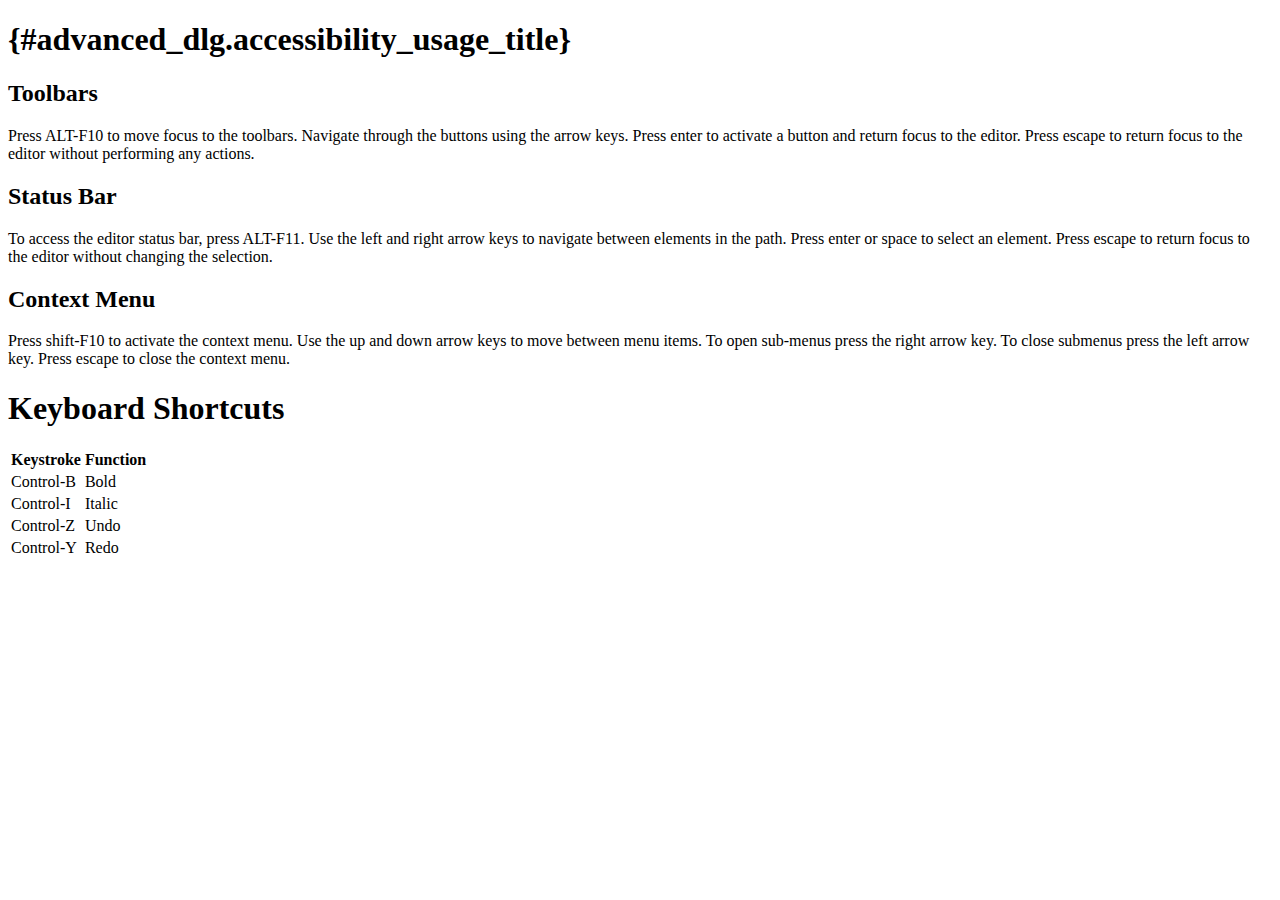
<file: wp-includes/js/tinymce/themes/advanced/shortcuts.htm>
<!DOCTYPE html PUBLIC "-//W3C//DTD XHTML 1.0 Transitional//EN" "http://www.w3.org/TR/xhtml1/DTD/xhtml1-transitional.dtd">
<html xmlns="http://www.w3.org/1999/xhtml">
	<head>
		<title>{#advanced_dlg.accessibility_help}</title>
		<script type="text/javascript" src="../../tiny_mce_popup.js?ver=358-20121205"></script>
		<script type="text/javascript">tinyMCEPopup.requireLangPack();</script>
	</head>
	<body id="content">
		<h1>{#advanced_dlg.accessibility_usage_title}</h1>
		<h2>Toolbars</h2>
		<p>Press ALT-F10 to move focus to the toolbars. Navigate through the buttons using the arrow keys.
		Press enter to activate a button and return focus to the editor.
		Press escape to return focus to the editor without performing any actions.</p>
		
		<h2>Status Bar</h2>
		<p>To access the editor status bar, press ALT-F11. Use the left and right arrow keys to navigate between elements in the path.
		Press enter or space to select an element. Press escape to return focus to the editor without changing the selection.</p>
		
		<h2>Context Menu</h2>
		<p>Press shift-F10 to activate the context menu. Use the up and down arrow keys to move between menu items. To open sub-menus press the right arrow key.
		To close submenus press the left arrow key.  Press escape to close the context menu.</p>
		
		<h1>Keyboard Shortcuts</h1>
		<table>
			<thead>
				<tr>
					<th>Keystroke</th>
					<th>Function</th>
				</tr>
			</thead>
			<tbody>
				<tr>
					<td>Control-B</td><td>Bold</td>
				</tr>
				<tr>
					<td>Control-I</td><td>Italic</td>
				</tr>
				<tr>
					<td>Control-Z</td><td>Undo</td>
				</tr>
				<tr>
					<td>Control-Y</td><td>Redo</td>
				</tr>
			</tbody>
		</table>
	</body>
</html>
</file>
<file: wp-admin/css/install.css>
html {
	background: #eee;
	margin: 0 20px;
}

body {
	background: #fff;
	color: #555;
	font-family: "Open Sans", sans-serif;
	margin: 140px auto 25px;
	padding: 20px 20px 10px 20px;
	max-width: 700px;
	-webkit-font-smoothing: subpixel-antialiased;
	-webkit-box-shadow: 0 1px 3px rgba(0,0,0,0.13);
	box-shadow: 0 1px 3px rgba(0,0,0,0.13);
}

a {
	color: #0074a2;
	text-decoration: none;
}

a:hover {
	color: #2ea2cc;
}

h1 {
	border-bottom: 1px solid #dedede;
	clear: both;
	color: #666;
	font-size: 24px;
	margin: 30px 0;
	padding: 0;
	padding-bottom: 7px;
	font-weight: normal;
}

h2 {
	font-size: 16px;
}

p, li, dd, dt {
	padding-bottom: 2px;
	font-size: 14px;
	line-height: 1.5;
}

code, .code {
	font-family: Consolas, Monaco, monospace;
}

ul, ol, dl {
	padding: 5px 5px 5px 22px;
}

a img {
	border:0
}
abbr {
	border: 0;
	font-variant: normal;
}
#logo {
	margin: 6px 0 14px 0;
	border-bottom: none;
	text-align:center
}
#logo a {
	background-image: url('../images/w-logo-blue.png?ver=20131202');
	background-image: none, url('../images/wordpress-logo.svg?ver=20131107');
	background-size: 80px 80px;
	background-position: center top;
	background-repeat: no-repeat;
	color: #999;
	height: 80px;
	font-size: 20px;
	font-weight: normal;
	line-height: 1.3em;
	margin: -130px auto 25px;
	padding: 0;
	text-decoration: none;
	width: 80px;
	text-indent: -9999px;
	outline: none;
	overflow: hidden;
	display: block;
}
.step {
	margin: 20px 0 15px;
}
.step, th {
	text-align: left;
	padding: 0;
}
.step .button-large {
	font-size: 14px;
}
textarea {
	border: 1px solid #dfdfdf;
	font-family: "Open Sans", sans-serif;
	width: 100%;
	-moz-box-sizing: border-box;
	-webkit-box-sizing: border-box;
	-ms-box-sizing: border-box; /* ie8 only */
	box-sizing: border-box;
}

.form-table {
	border-collapse: collapse;
	margin-top: 1em;
	width: 100%;
}

.form-table td {
	margin-bottom: 9px;
	padding: 10px 20px 10px 0;
	border-bottom: 8px solid #fff;
	font-size: 14px;
	vertical-align: top
}

.form-table th {
	font-size: 14px;
	text-align: left;
	padding: 16px 20px 10px 0;
	width: 140px;
	vertical-align: top;
}

.form-table code {
	line-height: 18px;
	font-size: 14px;
}

.form-table p {
	margin: 4px 0 0 0;
	font-size: 11px;
}

.form-table input {
	line-height: 20px;
	font-size: 15px;
	padding: 3px 5px;
	border: 1px solid #ddd;
	box-shadow: inset 0 1px 2px rgba(0,0,0,0.07);
}

input,
submit {
	font-family: "Open Sans", sans-serif;
}

.form-table input[type=text],
.form-table input[type=password] {
	width: 206px;
}

.form-table th p {
	font-weight: normal;
}

.form-table.install-success td {
	vertical-align: middle;
	padding: 16px 20px 10px 0;
}

.form-table.install-success td p {
	margin: 0;
	font-size: 14px;
}

.form-table.install-success td code {
	margin: 0;
	font-size: 18px;
}

#error-page {
	margin-top: 50px;
}

#error-page p {
	font-size: 14px;
	line-height: 18px;
	margin: 25px 0 20px;
}

#error-page code, .code {
	font-family: Consolas, Monaco, monospace;
}

#pass-strength-result {
	background-color: #eee;
	border-color: #ddd !important;
	border-style: solid;
	border-width: 1px;
	margin: 5px 5px 5px 0;
	padding: 5px;
	text-align: center;
	width: 200px;
	display: none;
}

#pass-strength-result.bad {
	background-color: #ffb78c;
	border-color: #ff853c !important;
}

#pass-strength-result.good {
	background-color: #ffec8b;
	border-color: #ffcc00 !important;
}

#pass-strength-result.short {
	background-color: #ffa0a0;
	border-color: #f04040 !important;
}

#pass-strength-result.strong {
	background-color: #c3ff88;
	border-color: #8dff1c !important;
}

.message {
	border: 1px solid #c00;
	padding: 0.5em 0.7em;
	margin: 5px 0 15px;
	background-color: #ffebe8;
}

/* @noflip */
#dbname,
#uname,
#pwd,
#dbhost,
#prefix,
#user_login,
#admin_email,
#pass1,
#pass2 {
	direction: ltr;
}


/* localization */
body.rtl,
.rtl textarea,
.rtl input,
.rtl submit {
	font-family: Tahoma, sans-serif;
}

:lang(he-il) body.rtl,
:lang(he-il) .rtl textarea,
:lang(he-il) .rtl input,
:lang(he-il) .rtl submit {
	font-family: Arial, sans-serif;
}

@media only screen and (max-width: 799px) {
	body {
		margin-top: 115px;
	}
	#logo a {
		margin: -125px auto 30px;
	}
}

@media screen and ( max-width: 782px ) {

	.form-table {
		margin-top: 0;
	}

	.form-table th,
	.form-table td {
		display: block;
		width: auto;
		vertical-align: middle;
	}

	.form-table th {
		padding: 20px 0 0;
	}

	.form-table td {
		padding: 5px 0;
		border: 0;
		margin: 0;
	}

	textarea,
	input {
		font-size: 16px;
	}

	.form-table td input[type="text"],
	.form-table td input[type="password"],
	.form-table td select,
	.form-table td textarea,
	.form-table span.description {
		width: 100%;
		font-size: 16px;
		line-height: 1.5;
		padding: 7px 10px;
		display: block;
		max-width: none;
		box-sizing: border-box;
		-mox-box-sizing: border-box;
	}

}
</file>
<file: wp-content/themes/twentyfourteen/genericons/genericons.css>
/**

	Genericons Helper CSS

*/


/**
 * The font was graciously generated by Font Squirrel (http://www.fontsquirrel.com). We love those guys.
 */

@font-face {
    font-family: 'Genericons';
    src: url('font/genericons-regular-webfont.eot');
}

@font-face {
    font-family: 'Genericons';
    src: url([data-uri]) format('woff'),
         url('font/genericons-regular-webfont.ttf') format('truetype'),
         url('font/genericons-regular-webfont.svg#genericonsregular') format('svg');
    font-weight: normal;
    font-style: normal;
}


/**
 * All Genericons
 */

.genericon {
	display: inline-block;
	width: 16px;
	height: 16px;
	-webkit-font-smoothing: antialiased;
	font-size: 16px;
	line-height: 1;
	font-family: 'Genericons';
	text-decoration: inherit;
	font-weight: normal;
	font-style: normal;
	vertical-align: top;
}

/**
 * IE7 and IE6 hacks
 */

.genericon {
	*overflow: auto;
	*zoom: 1;
	*display: inline;
}

/**
 * Individual icons
 */

/* Post formats */
.genericon-standard:before {        content: '\f100'; }
.genericon-aside:before {           content: '\f101'; }
.genericon-image:before {           content: '\f102'; }
.genericon-gallery:before {         content: '\f103'; }
.genericon-video:before {           content: '\f104'; }
.genericon-status:before {          content: '\f105'; }
.genericon-quote:before {           content: '\f106'; }
.genericon-link:before {            content: '\f107'; }
.genericon-chat:before {            content: '\f108'; }
.genericon-audio:before {           content: '\f109'; }

/* Social icons */
.genericon-github:before {          content: '\f200'; }
.genericon-dribbble:before {        content: '\f201'; }
.genericon-twitter:before {         content: '\f202'; }
.genericon-facebook:before {        content: '\f203'; }
.genericon-facebook-alt:before {    content: '\f204'; }
.genericon-wordpress:before {       content: '\f205'; }
.genericon-googleplus:before {      content: '\f206'; }
.genericon-linkedin:before {        content: '\f207'; }
.genericon-linkedin-alt:before {    content: '\f208'; }
.genericon-pinterest:before {       content: '\f209'; }
.genericon-pinterest-alt:before {   content: '\f210'; }
.genericon-flickr:before {          content: '\f211'; }
.genericon-vimeo:before {           content: '\f212'; }
.genericon-youtube:before {         content: '\f213'; }
.genericon-tumblr:before {          content: '\f214'; }
.genericon-instagram:before {       content: '\f215'; }
.genericon-codepen:before {         content: '\f216'; }
.genericon-polldaddy:before {       content: '\f217'; }
.genericon-googleplus-alt:before {  content: '\f218'; }
.genericon-path:before {            content: '\f219'; }
.genericon-skype:before {           content: '\f220'; }
.genericon-digg:before {            content: '\f221'; }
.genericon-reddit:before {          content: '\f222'; }
.genericon-stumbleupon:before {     content: '\f223'; }
.genericon-pocket:before {          content: '\f224'; }

/* Meta icons */
.genericon-comment:before {         content: '\f300'; }
.genericon-category:before {        content: '\f301'; }
.genericon-tag:before {             content: '\f302'; }
.genericon-time:before {            content: '\f303'; }
.genericon-user:before {            content: '\f304'; }
.genericon-day:before {             content: '\f305'; }
.genericon-week:before {            content: '\f306'; }
.genericon-month:before {           content: '\f307'; }
.genericon-pinned:before {          content: '\f308'; }

/* Other icons */
.genericon-search:before {          content: '\f400'; }
.genericon-unzoom:before {          content: '\f401'; }
.genericon-zoom:before {            content: '\f402'; }
.genericon-show:before {            content: '\f403'; }
.genericon-hide:before {            content: '\f404'; }
.genericon-close:before {           content: '\f405'; }
.genericon-close-alt:before {       content: '\f406'; }
.genericon-trash:before {           content: '\f407'; }
.genericon-star:before {            content: '\f408'; }
.genericon-home:before {            content: '\f409'; }
.genericon-mail:before {            content: '\f410'; }
.genericon-edit:before {            content: '\f411'; }
.genericon-reply:before {           content: '\f412'; }
.genericon-feed:before {            content: '\f413'; }
.genericon-warning:before {         content: '\f414'; }
.genericon-share:before {           content: '\f415'; }
.genericon-attachment:before {      content: '\f416'; }
.genericon-location:before {        content: '\f417'; }
.genericon-checkmark:before {       content: '\f418'; }
.genericon-menu:before {            content: '\f419'; }
.genericon-refresh:before {         content: '\f420'; }
.genericon-minimize:before {        content: '\f421'; }
.genericon-maximize:before {        content: '\f422'; }
.genericon-404:before {             content: '\f423'; }
.genericon-spam:before {            content: '\f424'; }
.genericon-summary:before {         content: '\f425'; }
.genericon-cloud:before {           content: '\f426'; }
.genericon-key:before {             content: '\f427'; }
.genericon-dot:before {             content: '\f428'; }
.genericon-next:before {            content: '\f429'; }
.genericon-previous:before {        content: '\f430'; }
.genericon-expand:before {          content: '\f431'; }
.genericon-collapse:before {        content: '\f432'; }
.genericon-dropdown:before {        content: '\f433'; }
.genericon-dropdown-left:before {   content: '\f434'; }
.genericon-top:before {             content: '\f435'; }
.genericon-draggable:before {       content: '\f436'; }
.genericon-phone:before {           content: '\f437'; }
.genericon-send-to-phone:before {   content: '\f438'; }
.genericon-plugin:before {          content: '\f439'; }
.genericon-cloud-download:before {  content: '\f440'; }
.genericon-cloud-upload:before {    content: '\f441'; }
.genericon-external:before {        content: '\f442'; }
.genericon-document:before {        content: '\f443'; }
.genericon-book:before {            content: '\f444'; }
.genericon-cog:before {             content: '\f445'; }
.genericon-unapprove:before {       content: '\f446'; }
.genericon-cart:before {            content: '\f447'; }
.genericon-pause:before {           content: '\f448'; }
.genericon-stop:before {            content: '\f449'; }
.genericon-skip-back:before {       content: '\f450'; }
.genericon-skip-ahead:before {      content: '\f451'; }
.genericon-play:before {            content: '\f452'; }
.genericon-tablet:before {          content: '\f453'; }
.genericon-send-to-tablet:before {  content: '\f454'; }
.genericon-info:before {            content: '\f455'; }
.genericon-notice:before {          content: '\f456'; }
.genericon-help:before {            content: '\f457'; }
.genericon-fastforward:before {     content: '\f458'; }
.genericon-rewind:before {          content: '\f459'; }
.genericon-portfolio:before {       content: '\f460'; }
.genericon-heart:before {           content: '\f461'; }
.genericon-code:before {            content: '\f462'; }
.genericon-subscribe:before {       content: '\f463'; }
.genericon-unsubscribe:before {     content: '\f464'; }
.genericon-subscribed:before {      content: '\f465'; }
.genericon-reply-alt:before {       content: '\f466'; }
.genericon-reply-single:before {    content: '\f467'; }
.genericon-flag:before {            content: '\f468'; }
.genericon-print:before {           content: '\f469'; }
.genericon-lock:before {            content: '\f470'; }
.genericon-bold:before {            content: '\f471'; }
.genericon-italic:before {          content: '\f472'; }
.genericon-picture:before {         content: '\f473'; }

/* Generic shapes */
.genericon-uparrow:before {         content: '\f500'; }
.genericon-rightarrow:before {      content: '\f501'; }
.genericon-downarrow:before {       content: '\f502'; }
.genericon-leftarrow:before {       content: '\f503'; }
</file>
<file: wp-includes/js/tinymce/plugins/inlinepopups/skins/clearlooks2/window.css>
/* Clearlooks 2 */

/* Reset */
.clearlooks2, .clearlooks2 div, .clearlooks2 span, .clearlooks2 a {vertical-align:baseline; text-align:left; position:absolute; border:0; padding:0; margin:0; background:transparent; font-family:Arial,Verdana; font-size:11px; color:#000; text-decoration:none; font-weight:normal; width:auto; height:auto; overflow:hidden; display:block}

/* General */
.clearlooks2 {position:absolute; direction:ltr}
.clearlooks2 .mceWrapper {position:static}
.mceEventBlocker {position:fixed; left:0; top:0; background:url(img/horizontal.gif) no-repeat 0 -75px; width:100%; height:100%}
.clearlooks2 .mcePlaceHolder {border:1px solid #000; background:#888; top:0; left:0; opacity:0.5; -ms-filter:'alpha(opacity=50)'; filter:alpha(opacity=50)}
.clearlooks2_modalBlocker {position:fixed; left:0; top:0; width:100%; height:100%; background:#FFF; opacity:0.6; -ms-filter:'alpha(opacity=60)'; filter:alpha(opacity=60); display:none}

/* Top */
.clearlooks2 .mceTop, 
.clearlooks2 .mceTop div {
	top:0; 
	width:100%; 
	height:23px
}
.clearlooks2 .mceTop .mceLeft {
	width:55%; 
	background-image: none;
	border-style: solid none none solid;
	border-width: 1px;
}
.clearlooks2 .mceTop .mceCenter {
}
.clearlooks2 .mceTop .mceRight {
	right:0; 
	width:55%; 
	height:23px; 
	background-image: none;
	border-style: solid solid none none;
	border-width: 1px;
}
.clearlooks2 .mceTop span {
	width:100%;
	font: 12px/20px bold "Lucida Grande","Lucida Sans Unicode",Tahoma,Verdana,sans-serif;
	text-align:center; 
	vertical-align:middle; 
	line-height:23px; 
	font-weight:bold;
}
.clearlooks2 .mceFocus .mceTop .mceLeft {
	background-image: none;
	border-style: solid none none solid;
	border-width: 1px;
}
.clearlooks2 .mceFocus .mceTop .mceCenter {
}
.clearlooks2 .mceFocus .mceTop .mceRight {
	background-image: none;
	border-style: solid solid none none;
	border-width: 1px;
}
.clearlooks2 .mceFocus .mceTop span {
color:#FFF
}

/* Middle */
.clearlooks2 .mceMiddle, .clearlooks2 .mceMiddle div {top:0}
.clearlooks2 .mceMiddle {width:100%; height:100%; clip:rect(23px auto auto auto)}
.clearlooks2 .mceMiddle .mceLeft {left:0; width:5px; height:100%; background:#E4F2FD;border-left:1px solid #c6d9e9}
.clearlooks2 .mceMiddle span {top:23px; left:5px; width:100%; height:100%; background:#FFF}
.clearlooks2 .mceMiddle .mceRight {right:0; width:5px; height:100%; background:#E4F2FD;border-right:1px solid #c6d9e9}

/* Bottom */
.clearlooks2 .mceBottom, .clearlooks2 .mceBottom div {height:6px}
.clearlooks2 .mceBottom {left:0; bottom:0; width:100%;background:#E4F2FD;border-bottom:1px solid #c6d9e9}
.clearlooks2 .mceBottom div {top:0}
.clearlooks2 .mceBottom .mceLeft {left:0; width:5px; background:#E4F2FD  ;border-left:1px solid #c6d9e9}
.clearlooks2 .mceBottom .mceCenter {left:5px; width:100%}
.clearlooks2 .mceBottom .mceRight {right:0; width:6px; background:#E4F2FD url(img/drag.gif) no-repeat;border-right:1px solid #c6d9e9}
.clearlooks2 .mceBottom span {display:none}
.clearlooks2 .mceStatusbar .mceBottom, .clearlooks2 .mceStatusbar .mceBottom div {height:23px}
.clearlooks2 .mceStatusbar .mceBottom .mceLeft {background:url(img/corners.gif) -29px 0}
.clearlooks2 .mceStatusbar .mceBottom .mceCenter {background:url(img/horizontal.gif) 0 -52px}
.clearlooks2 .mceStatusbar .mceBottom .mceRight {background:url(img/corners.gif) -24px 0}
.clearlooks2 .mceStatusbar .mceBottom span {display:block; left:7px; font-family:Arial, Verdana; font-size:11px; line-height:23px}

/* Actions */
.clearlooks2 a {width:29px; height:16px; top:3px;}
.clearlooks2 .mceClose {right:6px; background:url(img/buttons.gif) -87px 0}
.clearlooks2 .mceMin {display:none; right:68px; background:url(img/buttons.gif) 0 0}
.clearlooks2 .mceMed {display:none; right:37px; background:url(img/buttons.gif) -29px 0}
.clearlooks2 .mceMax {display:none; right:37px; background:url(img/buttons.gif) -58px 0}
.clearlooks2 .mceMove {display:none;width:100%;cursor:move;background:url(img/corners.gif) no-repeat -100px -100px}
.clearlooks2 .mceMovable .mceMove {display:block}
.clearlooks2 .mceFocus .mceClose {right:6px; background:url(img/buttons.gif) -87px -16px}
.clearlooks2 .mceFocus .mceMin {right:68px; background:url(img/buttons.gif) 0 -16px}
.clearlooks2 .mceFocus .mceMed {right:37px; background:url(img/buttons.gif) -29px -16px}
.clearlooks2 .mceFocus .mceMax {right:37px; background:url(img/buttons.gif) -58px -16px}
.clearlooks2 .mceFocus .mceClose:hover {right:6px; background:url(img/buttons.gif) -87px -32px}
.clearlooks2 .mceFocus .mceClose:hover {right:6px; background:url(img/buttons.gif) -87px -32px}
.clearlooks2 .mceFocus .mceMin:hover {right:68px; background:url(img/buttons.gif) 0 -32px}
.clearlooks2 .mceFocus .mceMed:hover {right:37px; background:url(img/buttons.gif) -29px -32px}
.clearlooks2 .mceFocus .mceMax:hover {right:37px; background:url(img/buttons.gif) -58px -32px}

/* Resize */
.clearlooks2 .mceResize {top:auto; left:auto; display:none; width:5px; height:5px; background:url(img/horizontal.gif) no-repeat 0 -75px}
.clearlooks2 .mceResizable .mceResize {display:block}
.clearlooks2 .mceResizable .mceMin, .clearlooks2 .mceMax {display:none}
.clearlooks2 .mceMinimizable .mceMin {display:block}
.clearlooks2 .mceMaximizable .mceMax {display:block}
.clearlooks2 .mceMaximized .mceMed {display:block}
.clearlooks2 .mceMaximized .mceMax {display:none}
.clearlooks2 a.mceResizeN {top:0; left:0; width:100%; cursor:n-resize}
.clearlooks2 a.mceResizeNW {top:0; left:0; cursor:nw-resize}
.clearlooks2 a.mceResizeNE {top:0; right:0; cursor:ne-resize}
.clearlooks2 a.mceResizeW {top:0; left:0; height:100%; cursor:w-resize;}
.clearlooks2 a.mceResizeE {top:0; right:0; height:100%; cursor:e-resize}
.clearlooks2 a.mceResizeS {bottom:0; left:0; width:100%; cursor:s-resize}
.clearlooks2 a.mceResizeSW {bottom:0; left:0; cursor:sw-resize}
.clearlooks2 a.mceResizeSE {bottom:0; right:0; cursor:se-resize}

/* Alert/Confirm */
.clearlooks2 .mceButton {font-weight:bold; bottom:10px; width:80px; height:30px; background:url(img/button.gif); line-height:30px; vertical-align:middle; text-align:center; outline:0}
.clearlooks2 .mceMiddle .mceIcon {left:15px; top:35px; width:32px; height:32px}
.clearlooks2 .mceAlert .mceMiddle span, .clearlooks2 .mceConfirm .mceMiddle span {background:transparent;left:60px; top:35px; width:320px; height:50px; font-weight:bold; overflow:auto; white-space:normal}
.clearlooks2 a:hover {font-weight:bold;}
.clearlooks2 .mceAlert .mceMiddle, .clearlooks2 .mceConfirm .mceMiddle {background:#F9F9F9}
.clearlooks2 .mceAlert .mceOk {left:50%; top:auto; margin-left: -40px}
.clearlooks2 .mceAlert .mceIcon {background:url(img/alert.gif)}
.clearlooks2 .mceConfirm .mceOk {left:50%; top:auto; margin-left: -90px}
.clearlooks2 .mceConfirm .mceCancel {left:50%; top:auto}
.clearlooks2 .mceConfirm .mceIcon {background:url(img/confirm.gif)}
</file>
